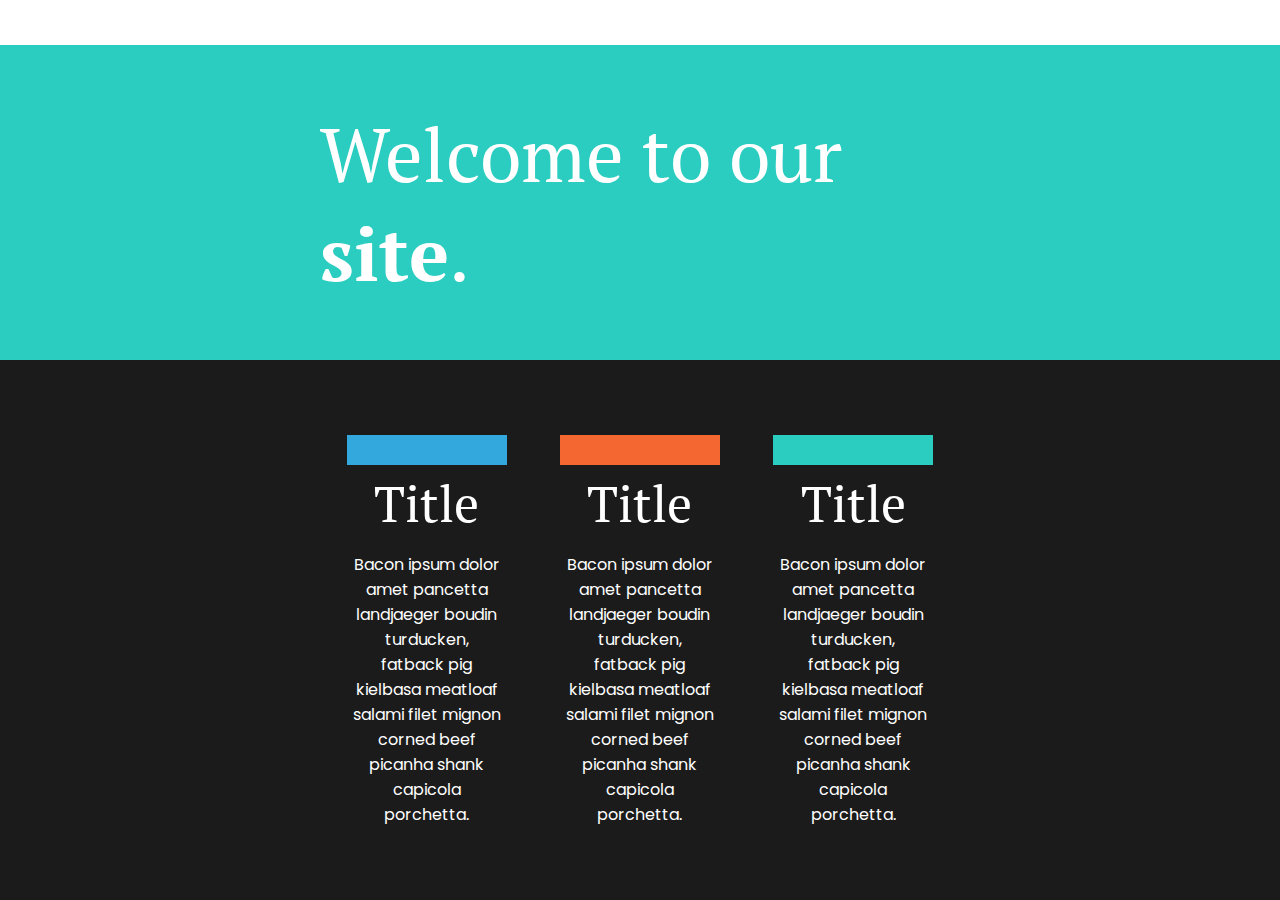
<file: index.html>
<!DOCTYPE html>
<html lang="en">
<head>
    <meta charset="UTF-8">
    <meta name="viewport" content="width=device-width, initial-scale=1.0">
    <meta http-equiv="X-UA-Compatible" content="ie=edge">
    <linK rel="stylesheet" href="./css/style.css">
    <link rel="stylesheet" href="https://use.fontawesome.com/releases/v5.7.1/css/all.css" integrity="sha384-fnmOCqbTlWIlj8LyTjo7mOUStjsKC4pOpQbqyi7RrhN7udi9RwhKkMHpvLbHG9Sr" crossorigin="anonymous">
    <link href="https://fonts.googleapis.com/css?family=PT+Serif|Poppins" rel="stylesheet">
    <link rel="stylesheet" href="./css/animate.min.css">
    <title>Bacon Ipsum</title>
</head>
<body>
    <header>
        <section class="navigation">
            <section class="navBar">
                <section class="hideMe"><i class="fas fa-home fa-2x"></i></section>
                <a href="http://www.facebook.com"><i class="fab fa-facebook-square fa-2x"></i></a>
                <a href="http://www.instagram.com"><i class="fab fa-instagram fa-2x"></i></a>
                <a href="./src/about.html"><i class="fas fa-info-circle fa-2x"></i></a>
            </section>
        </section>
    </header>
    <main>
        <section class="mainTitle" id="PrimaryTitle">
            <p class="animated zoomIn delay-1s">Welcome to our <strong>site</strong>.</p>
        </section>
    </main>
    <section class="stories">
        <section class="articles">
            <a href="./src/articles/Bacon-1.html"><section class="tile" id="art1">
                <section class="artTitle">Title</section>
                <p>Bacon ipsum dolor amet pancetta landjaeger boudin turducken, fatback pig kielbasa meatloaf salami filet mignon corned beef picanha shank capicola porchetta.</p>
            </section></a>
            <a href="./src/articles/Bacon-2.html"><section class="tile" id="art2">
                <section class="artTitle">Title</section>
                <p>Bacon ipsum dolor amet pancetta landjaeger boudin turducken, fatback pig kielbasa meatloaf salami filet mignon corned beef picanha shank capicola porchetta.</p>
            </section></a>
            <a href="./src/articles/Bacon-3.html"><section class="tile" id="art3">
                <section class="artTitle">Title</section>
                <p>Bacon ipsum dolor amet pancetta landjaeger boudin turducken, fatback pig kielbasa meatloaf salami filet mignon corned beef picanha shank capicola porchetta.</p>
            </section></a>
        </section>
    </section>
</body>
</html>
</file>
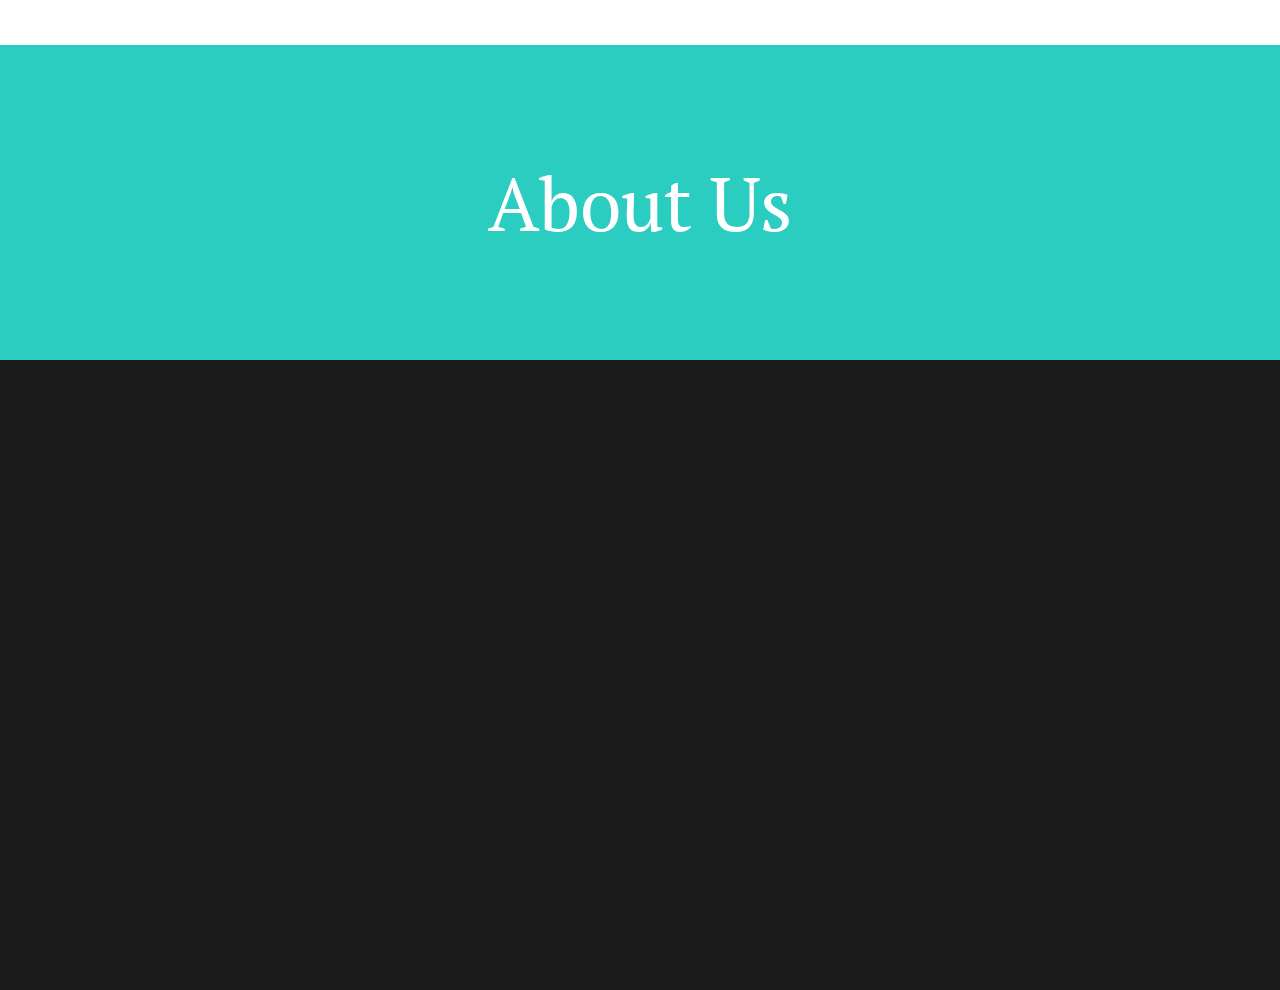
<file: src/about.html>
<!DOCTYPE html>
<html lang="en">
<head>
    <meta charset="UTF-8">
    <meta name="viewport" content="width=device-width, initial-scale=1.0">
    <meta http-equiv="X-UA-Compatible" content="ie=edge">
    <linK rel="stylesheet" href="../css/style.css">
    <link rel="stylesheet" href="https://use.fontawesome.com/releases/v5.7.1/css/all.css" integrity="sha384-fnmOCqbTlWIlj8LyTjo7mOUStjsKC4pOpQbqyi7RrhN7udi9RwhKkMHpvLbHG9Sr" crossorigin="anonymous">
    <link href="https://fonts.googleapis.com/css?family=PT+Serif|Poppins" rel="stylesheet">
    <title>Bacon Ipsum - About</title>
</head>
<body>
        <header>
            <section class="navigation">
                <section class="navBarArt">
                        <a href="../index.html"><i class="fas fa-home fa-2x"></i></a>
                        <a href="http://www.facebook.com"><i class="fab fa-facebook-square fa-2x"></i></a>
                        <a href="http://www.instagram.com"><i class="fab fa-instagram fa-2x"></i></a>
                        <a href="../about.html"><i class="fas fa-info-circle fa-2x"></i></a>
                </section>
            </section>
        </header>
        <main>
            <section class="mainTitle" id="PrimaryTitle">
                <p>About Us</p>
            </section>
        </main>
        <section class="story">
            <section class="articlesAbout">
                <iframe src="https://www.youtube.com/embed/rBNGGID69iI"></iframe>
            </section>
        </section>
    </body>
    </html>
</file>
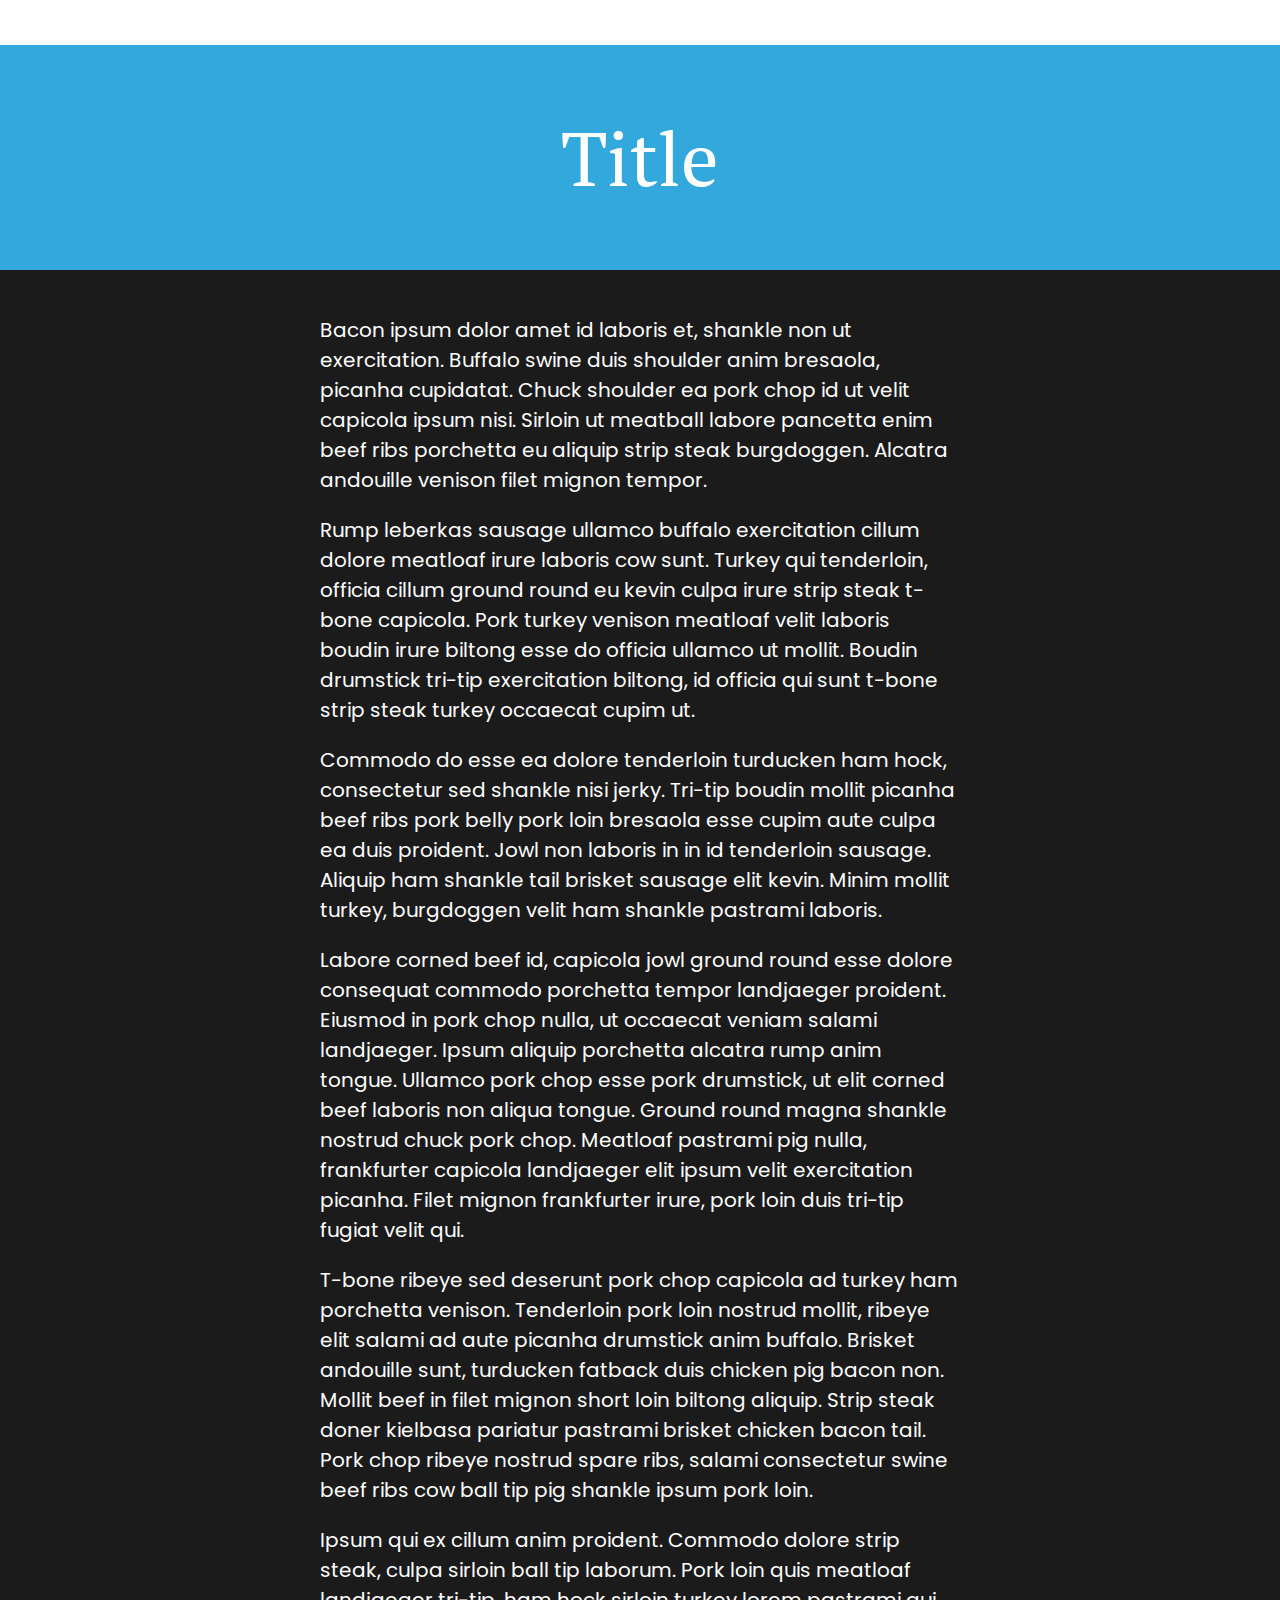
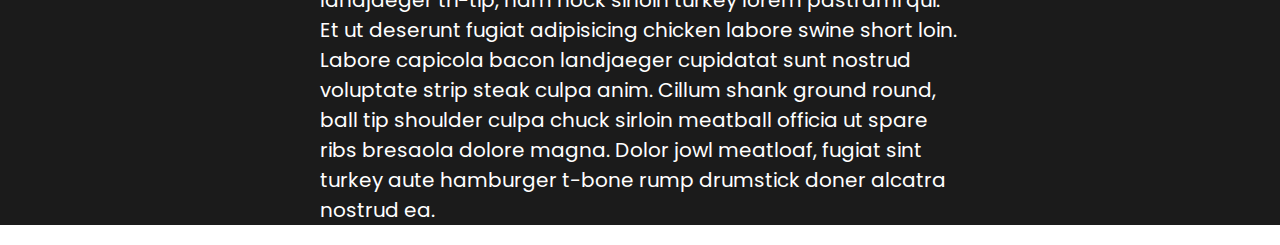
<file: src/articles/Bacon-1.html>
<!DOCTYPE html>
<html lang="en">
<head>
    <meta charset="UTF-8">
    <meta name="viewport" content="width=device-width, initial-scale=1.0">
    <meta http-equiv="X-UA-Compatible" content="ie=edge">
    <linK rel="stylesheet" href="../../css/style.css">
    <link rel="stylesheet" href="https://use.fontawesome.com/releases/v5.7.1/css/all.css" integrity="sha384-fnmOCqbTlWIlj8LyTjo7mOUStjsKC4pOpQbqyi7RrhN7udi9RwhKkMHpvLbHG9Sr" crossorigin="anonymous">
    <link href="https://fonts.googleapis.com/css?family=PT+Serif|Poppins" rel="stylesheet">
    <title>Bacon Ipsum - Bacon-1</title>
</head>
<body>
    <header>
        <section class="navigation">
            <section class="navBarArt">
                <a href="../../index.html"><i class="fas fa-home fa-2x"></i></a>
                <a href="http://www.facebook.com"><i class="fab fa-facebook-square fa-2x"></i></a>
                <a href="http://www.instagram.com"><i class="fab fa-instagram fa-2x"></i></a>
                <a href="../about.html"><i class="fas fa-info-circle fa-2x"></i></a>
            </section>
        </section>
    </header>
    <main id="mainArt1">
        <section class="mainTitle">
            <p>Title</p>
        </section>
    </main>
    <section class="story">
        <section class="articlesArt">
            <p>Bacon ipsum dolor amet id laboris et, shankle non ut exercitation. Buffalo swine duis shoulder anim bresaola, picanha cupidatat. Chuck shoulder ea pork chop id ut velit capicola ipsum nisi. Sirloin ut meatball labore pancetta enim beef ribs porchetta eu aliquip strip steak burgdoggen. Alcatra andouille venison filet mignon tempor.</p>
            <p>Rump leberkas sausage ullamco buffalo exercitation cillum dolore meatloaf irure laboris cow sunt. Turkey qui tenderloin, officia cillum ground round eu kevin culpa irure strip steak t-bone capicola. Pork turkey venison meatloaf velit laboris boudin irure biltong esse do officia ullamco ut mollit. Boudin drumstick tri-tip exercitation biltong, id officia qui sunt t-bone strip steak turkey occaecat cupim ut.</p>
            <p>Commodo do esse ea dolore tenderloin turducken ham hock, consectetur sed shankle nisi jerky. Tri-tip boudin mollit picanha beef ribs pork belly pork loin bresaola esse cupim aute culpa ea duis proident. Jowl non laboris in in id tenderloin sausage. Aliquip ham shankle tail brisket sausage elit kevin. Minim mollit turkey, burgdoggen velit ham shankle pastrami laboris.</p>
            <p>Labore corned beef id, capicola jowl ground round esse dolore consequat commodo porchetta tempor landjaeger proident. Eiusmod in pork chop nulla, ut occaecat veniam salami landjaeger. Ipsum aliquip porchetta alcatra rump anim tongue. Ullamco pork chop esse pork drumstick, ut elit corned beef laboris non aliqua tongue. Ground round magna shankle nostrud chuck pork chop. Meatloaf pastrami pig nulla, frankfurter capicola landjaeger elit ipsum velit exercitation picanha. Filet mignon frankfurter irure, pork loin duis tri-tip fugiat velit qui.</p>
            <p>T-bone ribeye sed deserunt pork chop capicola ad turkey ham porchetta venison. Tenderloin pork loin nostrud mollit, ribeye elit salami ad aute picanha drumstick anim buffalo. Brisket andouille sunt, turducken fatback duis chicken pig bacon non. Mollit beef in filet mignon short loin biltong aliquip. Strip steak doner kielbasa pariatur pastrami brisket chicken bacon tail. Pork chop ribeye nostrud spare ribs, salami consectetur swine beef ribs cow ball tip pig shankle ipsum pork loin.</p>
            <p>Ipsum qui ex cillum anim proident. Commodo dolore strip steak, culpa sirloin ball tip laborum. Pork loin quis meatloaf landjaeger tri-tip, ham hock sirloin turkey lorem pastrami qui. Et ut deserunt fugiat adipisicing chicken labore swine short loin. Labore capicola bacon landjaeger cupidatat sunt nostrud voluptate strip steak culpa anim. Cillum shank ground round, ball tip shoulder culpa chuck sirloin meatball officia ut spare ribs bresaola dolore magna. Dolor jowl meatloaf, fugiat sint turkey aute hamburger t-bone rump drumstick doner alcatra nostrud ea.</p>
        </section>
    </section>
</body>
</html>
</file>
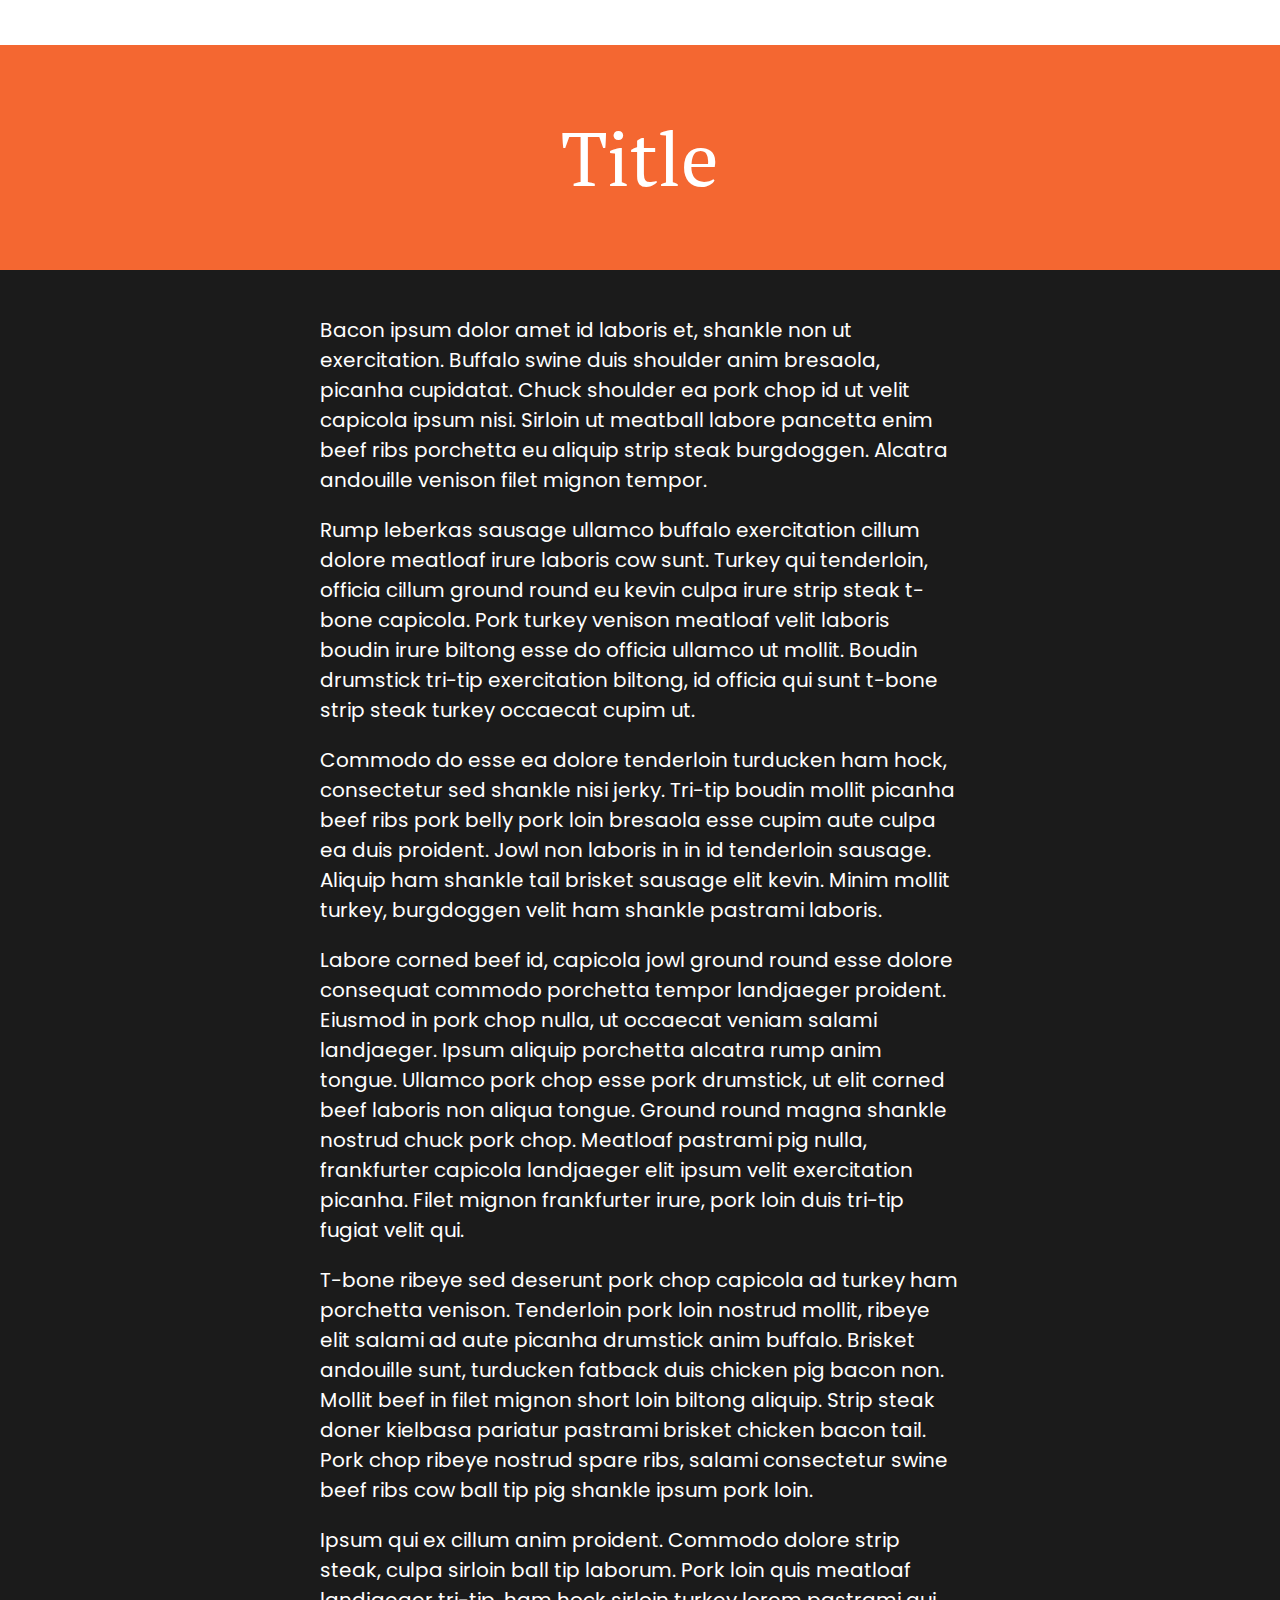
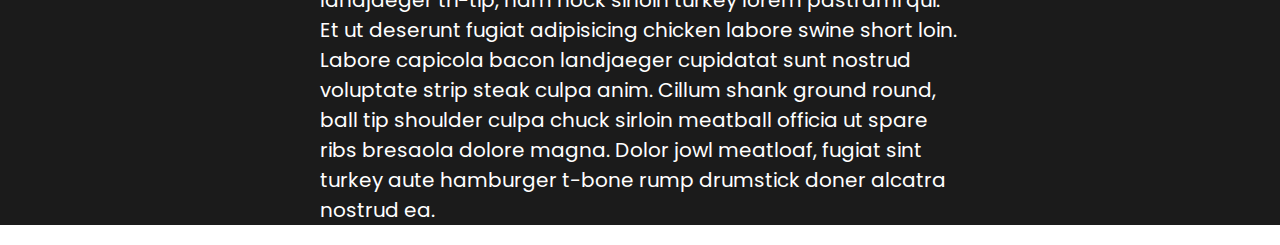
<file: src/articles/Bacon-2.html>
<!DOCTYPE html>
<html lang="en">
<head>
    <meta charset="UTF-8">
    <meta name="viewport" content="width=device-width, initial-scale=1.0">
    <meta http-equiv="X-UA-Compatible" content="ie=edge">
    <linK rel="stylesheet" href="../../css/style.css">
    <link rel="stylesheet" href="https://use.fontawesome.com/releases/v5.7.1/css/all.css" integrity="sha384-fnmOCqbTlWIlj8LyTjo7mOUStjsKC4pOpQbqyi7RrhN7udi9RwhKkMHpvLbHG9Sr" crossorigin="anonymous">
    <link href="https://fonts.googleapis.com/css?family=PT+Serif|Poppins" rel="stylesheet">
    <title>Bacon Ipsum - Bacon-2</title>
</head>
<body>
    <header>
        <section class="navigation">
            <section class="navBarArt">
                    <a href="../../index.html"><i class="fas fa-home fa-2x"></i></a>
                    <a href="http://www.facebook.com"><i class="fab fa-facebook-square fa-2x"></i></a>
                    <a href="http://www.instagram.com"><i class="fab fa-instagram fa-2x"></i></a>
                    <a href="../about.html"><i class="fas fa-info-circle fa-2x"></i></a>
            </section>
        </section>
    </header>
    <main id="mainArt2">
        <section class="mainTitle">
            <p>Title</p>
        </section>
    </main>
    <section class="story">
        <section class="articlesArt">
            <p>Bacon ipsum dolor amet id laboris et, shankle non ut exercitation. Buffalo swine duis shoulder anim bresaola, picanha cupidatat. Chuck shoulder ea pork chop id ut velit capicola ipsum nisi. Sirloin ut meatball labore pancetta enim beef ribs porchetta eu aliquip strip steak burgdoggen. Alcatra andouille venison filet mignon tempor.</p>
            <p>Rump leberkas sausage ullamco buffalo exercitation cillum dolore meatloaf irure laboris cow sunt. Turkey qui tenderloin, officia cillum ground round eu kevin culpa irure strip steak t-bone capicola. Pork turkey venison meatloaf velit laboris boudin irure biltong esse do officia ullamco ut mollit. Boudin drumstick tri-tip exercitation biltong, id officia qui sunt t-bone strip steak turkey occaecat cupim ut.</p>
            <p>Commodo do esse ea dolore tenderloin turducken ham hock, consectetur sed shankle nisi jerky. Tri-tip boudin mollit picanha beef ribs pork belly pork loin bresaola esse cupim aute culpa ea duis proident. Jowl non laboris in in id tenderloin sausage. Aliquip ham shankle tail brisket sausage elit kevin. Minim mollit turkey, burgdoggen velit ham shankle pastrami laboris.</p>
            <p>Labore corned beef id, capicola jowl ground round esse dolore consequat commodo porchetta tempor landjaeger proident. Eiusmod in pork chop nulla, ut occaecat veniam salami landjaeger. Ipsum aliquip porchetta alcatra rump anim tongue. Ullamco pork chop esse pork drumstick, ut elit corned beef laboris non aliqua tongue. Ground round magna shankle nostrud chuck pork chop. Meatloaf pastrami pig nulla, frankfurter capicola landjaeger elit ipsum velit exercitation picanha. Filet mignon frankfurter irure, pork loin duis tri-tip fugiat velit qui.</p>
            <p>T-bone ribeye sed deserunt pork chop capicola ad turkey ham porchetta venison. Tenderloin pork loin nostrud mollit, ribeye elit salami ad aute picanha drumstick anim buffalo. Brisket andouille sunt, turducken fatback duis chicken pig bacon non. Mollit beef in filet mignon short loin biltong aliquip. Strip steak doner kielbasa pariatur pastrami brisket chicken bacon tail. Pork chop ribeye nostrud spare ribs, salami consectetur swine beef ribs cow ball tip pig shankle ipsum pork loin.</p>
            <p>Ipsum qui ex cillum anim proident. Commodo dolore strip steak, culpa sirloin ball tip laborum. Pork loin quis meatloaf landjaeger tri-tip, ham hock sirloin turkey lorem pastrami qui. Et ut deserunt fugiat adipisicing chicken labore swine short loin. Labore capicola bacon landjaeger cupidatat sunt nostrud voluptate strip steak culpa anim. Cillum shank ground round, ball tip shoulder culpa chuck sirloin meatball officia ut spare ribs bresaola dolore magna. Dolor jowl meatloaf, fugiat sint turkey aute hamburger t-bone rump drumstick doner alcatra nostrud ea.</p>
        </section>
    </section>
</body>
</html>
</file>
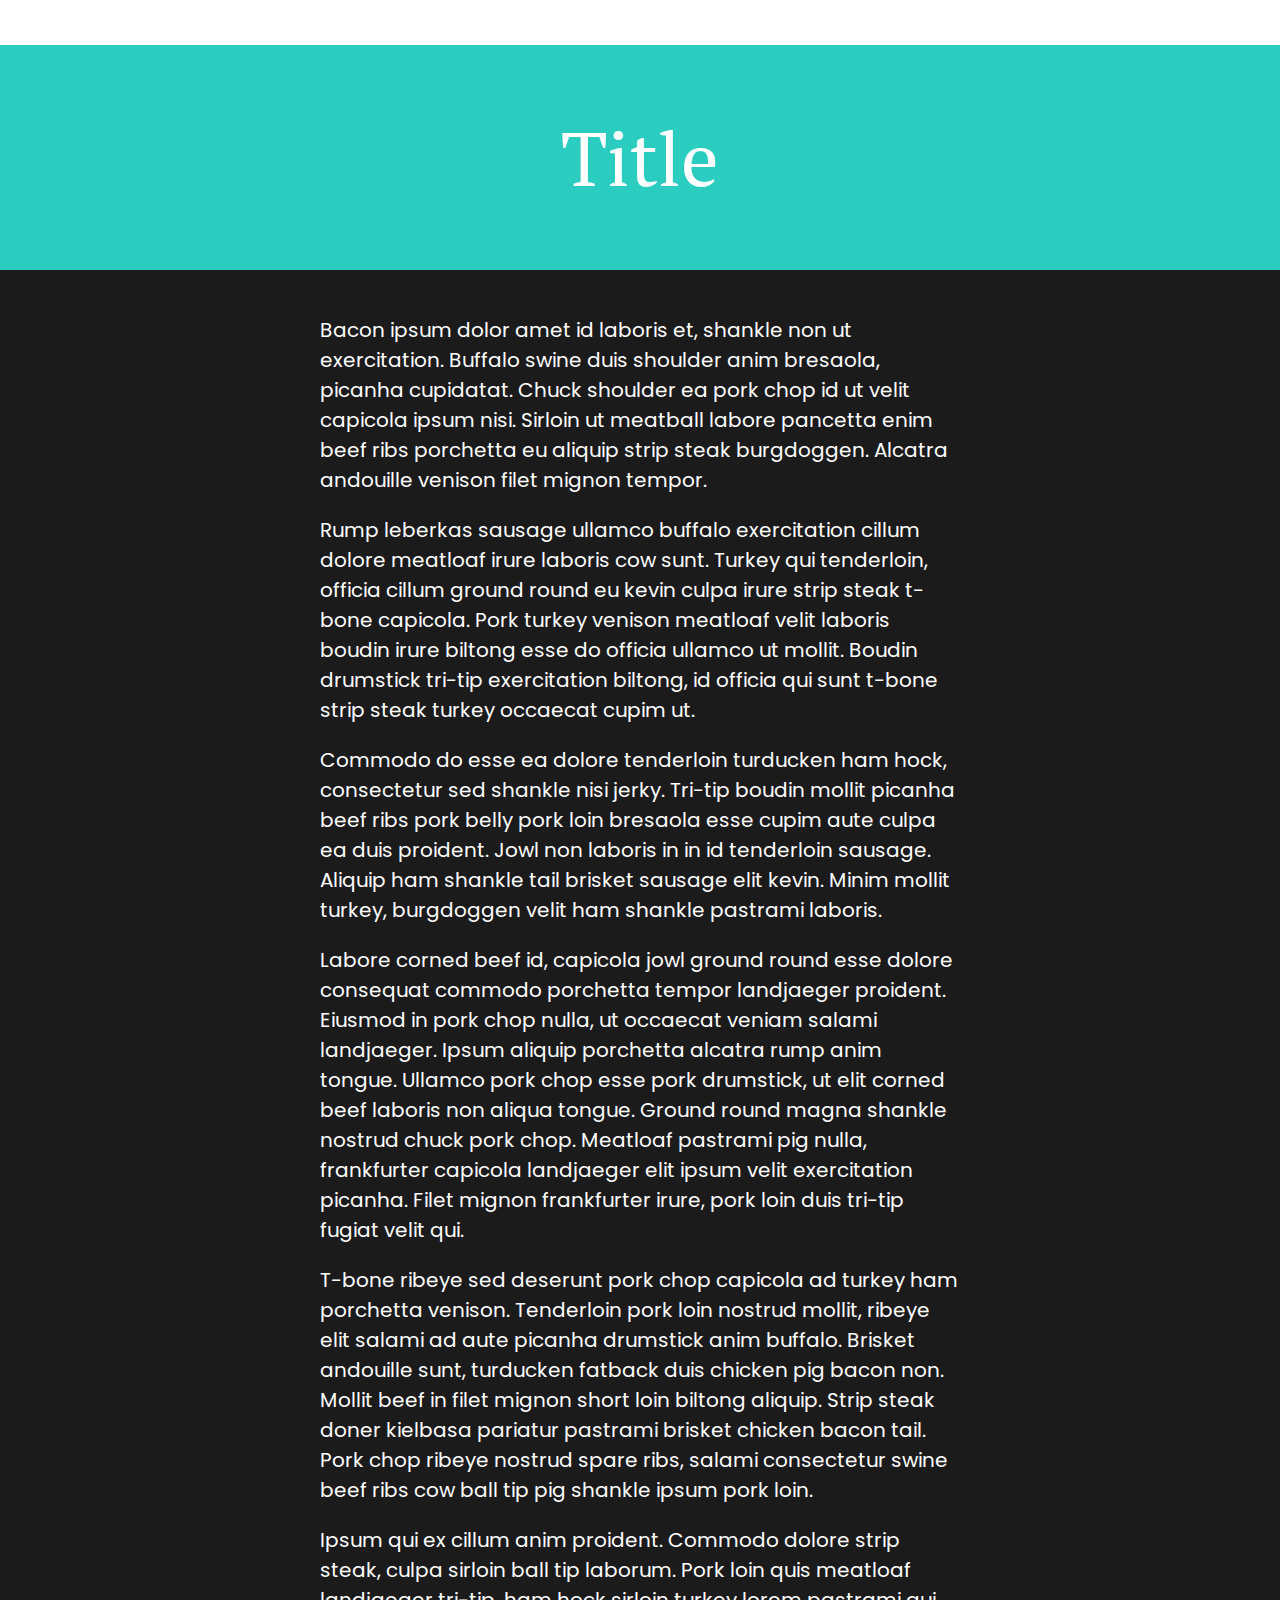
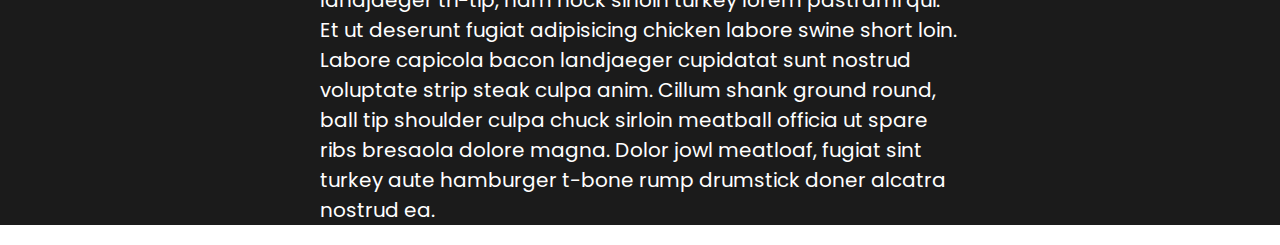
<file: src/articles/Bacon-3.html>
<!DOCTYPE html>
<html lang="en">
<head>
    <meta charset="UTF-8">
    <meta name="viewport" content="width=device-width, initial-scale=1.0">
    <meta http-equiv="X-UA-Compatible" content="ie=edge">
    <linK rel="stylesheet" href="../../css/style.css">
    <link rel="stylesheet" href="https://use.fontawesome.com/releases/v5.7.1/css/all.css" integrity="sha384-fnmOCqbTlWIlj8LyTjo7mOUStjsKC4pOpQbqyi7RrhN7udi9RwhKkMHpvLbHG9Sr" crossorigin="anonymous">
    <link href="https://fonts.googleapis.com/css?family=PT+Serif|Poppins" rel="stylesheet">
    <title>Bacon Ipsum - Bacon-3</title>
</head>
<body>
    <header>
        <section class="navigation">
            <section class="navBarArt">
                    <a href="../../index.html"><i class="fas fa-home fa-2x"></i></a>
                    <a href="http://www.facebook.com"><i class="fab fa-facebook-square fa-2x"></i></a>
                    <a href="http://www.instagram.com"><i class="fab fa-instagram fa-2x"></i></a>
                    <a href="../about.html"><i class="fas fa-info-circle fa-2x"></i></a>
            </section>
        </section>
    </header>
    <main id="mainArt3">
        <section class="mainTitle">
            <p>Title</p>
        </section>
    </main>
    <section class="story">
        <section class="articlesArt">
            <p>Bacon ipsum dolor amet id laboris et, shankle non ut exercitation. Buffalo swine duis shoulder anim bresaola, picanha cupidatat. Chuck shoulder ea pork chop id ut velit capicola ipsum nisi. Sirloin ut meatball labore pancetta enim beef ribs porchetta eu aliquip strip steak burgdoggen. Alcatra andouille venison filet mignon tempor.</p>
            <p>Rump leberkas sausage ullamco buffalo exercitation cillum dolore meatloaf irure laboris cow sunt. Turkey qui tenderloin, officia cillum ground round eu kevin culpa irure strip steak t-bone capicola. Pork turkey venison meatloaf velit laboris boudin irure biltong esse do officia ullamco ut mollit. Boudin drumstick tri-tip exercitation biltong, id officia qui sunt t-bone strip steak turkey occaecat cupim ut.</p>
            <p>Commodo do esse ea dolore tenderloin turducken ham hock, consectetur sed shankle nisi jerky. Tri-tip boudin mollit picanha beef ribs pork belly pork loin bresaola esse cupim aute culpa ea duis proident. Jowl non laboris in in id tenderloin sausage. Aliquip ham shankle tail brisket sausage elit kevin. Minim mollit turkey, burgdoggen velit ham shankle pastrami laboris.</p>
            <p>Labore corned beef id, capicola jowl ground round esse dolore consequat commodo porchetta tempor landjaeger proident. Eiusmod in pork chop nulla, ut occaecat veniam salami landjaeger. Ipsum aliquip porchetta alcatra rump anim tongue. Ullamco pork chop esse pork drumstick, ut elit corned beef laboris non aliqua tongue. Ground round magna shankle nostrud chuck pork chop. Meatloaf pastrami pig nulla, frankfurter capicola landjaeger elit ipsum velit exercitation picanha. Filet mignon frankfurter irure, pork loin duis tri-tip fugiat velit qui.</p>
            <p>T-bone ribeye sed deserunt pork chop capicola ad turkey ham porchetta venison. Tenderloin pork loin nostrud mollit, ribeye elit salami ad aute picanha drumstick anim buffalo. Brisket andouille sunt, turducken fatback duis chicken pig bacon non. Mollit beef in filet mignon short loin biltong aliquip. Strip steak doner kielbasa pariatur pastrami brisket chicken bacon tail. Pork chop ribeye nostrud spare ribs, salami consectetur swine beef ribs cow ball tip pig shankle ipsum pork loin.</p>
            <p>Ipsum qui ex cillum anim proident. Commodo dolore strip steak, culpa sirloin ball tip laborum. Pork loin quis meatloaf landjaeger tri-tip, ham hock sirloin turkey lorem pastrami qui. Et ut deserunt fugiat adipisicing chicken labore swine short loin. Labore capicola bacon landjaeger cupidatat sunt nostrud voluptate strip steak culpa anim. Cillum shank ground round, ball tip shoulder culpa chuck sirloin meatball officia ut spare ribs bresaola dolore magna. Dolor jowl meatloaf, fugiat sint turkey aute hamburger t-bone rump drumstick doner alcatra nostrud ea.</p>
        </section>
    </section>
</body>
</html>
</file>
<file: css/style.css>
body {
    margin: 0;
}

a:link {
    text-decoration: none;
    color: white;
}

a:visited {
    text-decoration: none;
    color: white;
}

a:hover {
    text-decoration: none;
    color: white;
}

a:active {
    text-decoration: none;
    color: white;
}

header{
    height: 5vh;
    display: flex;
    align-items: center;
}

.navigation {
    width: 50%;
    margin: 0 auto;
    display: flex;
    justify-content: flex-end;
}

.navBar {
    width: 30%;
    display: flex;
    justify-content: space-around;
    font-size: 35px;
}

.navBar a {
    color: black;
}

.hideMe {
    color: white;
}

.navBarArt {
    width: 30%;
    display: flex;
    justify-content: space-around;
    font-size: 35px;
}

.navBarArt a {
    color: black;
}

main {
    background-color: #2BCDC0;
    height: 35vh;
}

#mainArt1 {
    background-color: #33A8DD;
    height: 25vh;
}

#mainArt2 {
    background-color: #F46731;
    height: 25vh;
}

#mainArt3 {
    background-color: #2BCDC0;
    height: 25vh;
}

.mainTitle {
    width: 50%;
    height: 100%;
    margin: 0 auto;
    font-size: 125px;
    color: white;
    display: flex;
    justify-content: center;
    align-items: center;
    font-family: 'PT Serif', serif;
}

.mainTitleArt {
    width: 50%;
    height: 100%;
}

.stories {
    background-color: #1B1B1B;
    min-height: 60vh;
}

.story {
    background-color: #1B1B1B;
    min-height: 400px;
}

.articles {
    width: 50%;
    height: 100%;
    margin: 0 auto;
    display: flex;
    justify-content: space-around;
}

.articlesArt {
    width: 50%;
    height: 100%;
    box-sizing: border-box;
    margin: 0 auto;
    padding: 25px 0 0 0;
    color: white;
    font-size: 28px;
    font-family: 'Poppins', sans-serif;
}

.articlesAbout {
    width: 50%;
    min-height: 60vh;
    margin: 0 auto;
    display: flex;
    justify-content: center;
    align-items: center;
}

.articlesAbout iframe {
    border: none;
    width: 100%;
    height: 65vh;
    margin: 50px 0 50px 0;
}

.tile {
    width: 75%;
    height: auto;
    box-sizing: border-box;
    color: white;
    margin: 75px auto 0 auto;
    padding: 5px;
    text-align: center;
    font-size: 24px;
    font-family: 'Poppins', sans-serif;
}

.artTitle {
    font-size: 60px;
    font-family: 'PT Serif', serif;
    font-weight: normal;
}

#art1 {
    border-top: 45px solid #33A8DD;
    transition: all 0.5s linear;
}

#art2 {
    border-top: 45px solid #F46731;
    transition: all 0.5s linear;
}

#art3 {
    border-top: 45px solid #2BCDC0;
    transition: all 0.5s linear;
}

#art1:hover {
    transform: scale(1.25,1.25);
}

#art2:hover {
    transform: scale(1.25,1.25);
}

#art3:hover {
    transform: scale(1.25,1.25);
}

@media (max-width: 2275px) {
    .navBar {
        font-size: 20px;
        width: 23%;
    }

    .navBarArt {
        font-size: 20px;
        width: 23%;
    }

    .mainTitle{
        font-size: 100px;
    }
}

@media (max-width: 1825px) {
    .mainTitle {
        font-size: 85px;
    }
}

@media (max-width: 1548px) {
    .mainTitle {
        font-size: 78px;
    }
}

@media (max-width: 1440px) {
    .mainTitle {
        font-size: 75px;
    }

    .artTitle {
        font-size: 50px;
    }

    .tile {
        font-size: 16px;
    }

    #art1 {
        border-top: 30px solid #33A8DD;
    }

    #art2 {
        border-top: 30px solid #F46731;
    }
    
    #art3 {
        border-top: 30px solid #2BCDC0;
    }

    .articlesArt {
        font-size: 20px;
    }

    .articlesAbout {
        min-height: 70vh;
    }

    .articlesAbout iframe {
        height: 50vh;
    }
}

@media (max-width: 1024px) {
    .navigation {
        width: 75%;
    }

    .navBar {
        font-size: 15px;
        width: 20%;
    }

    .navBarArt {
        font-size: 15px;
        width: 20%;
    }

    .mainTitle {
        width: 75%;
        font-size: 65px;
    }

    .articles {
        width: 75%;
    }

    .artTitle {
        font-size: 35px;
    }

    .tile {
        font-size: 14px;
    }

    .articlesArt {
        width: 75%;
        font-size: 18px;
    }

    .articlesAbout {
        width: 75%;
        min-height: 70vh;
    }

    .articlesAbout iframe {
        height: 50vh;
    }
}

@media (max-width: 768px) {
    .navigation {
        width: 90%;
    }

    .mainTitle {
        width: 90%;
        font-size: 50px;
    }

    .articles {
        width: 90%;
    }

    .artTitle {
        font-size: 25px;
    }

    .tile {
        font-size: 12px;
    }

    .articlesArt {
        width: 90%;
        font-size: 18px;
    }

    .articlesAbout {
        width: 90%;
        min-height: 70vh;
    }

    .articlesAbout iframe {
        height: 50vh;
    }
}

@media (max-width: 425px) {
    .navigation {
        width: 100%;
    }

    .navBar {
        font-size: 15px;
        width: 33%;
    }

    .navBarArt {
        font-size: 13px;
        width: 33%;
    }

    #mainArt1 {
        background-color: #33A8DD;
        height: 25vh;
    }
    
    #mainArt2 {
        background-color: #F46731;
        height: 25vh;
    }
    
    #mainArt3 {
        background-color: #2BCDC0;
        height: 25vh;
    }

    .mainTitle {
        width: 100%;
        font-size: 40px;
    }

    #PrimaryTitle {
        background-color: #33A8DD;
    }

    .articles {
        width: 100%;
        background-color: #F7F5F6;
        flex-wrap: wrap;
    }

    .tile {
        width: 50%;
        color: black;
    }

    .story {
        background-color: #F7F5F6;
    }

    .articlesArt {
        color: black;
    }
}

@media (max-width: 375px) {
    .navBar {
        font-size: 15px;
        width: 36%;
    }

    .navBarArt {
        font-size: 13px;
        width: 33%;
    }

    .mainTitle {
        font-size: 35px;
    }

    .tile {
        width: 60%;
    }
}

@media (max-width: 320px) {
    .navBar {
        font-size: 12px;
    }

    .navBarArt {
        font-size: 12px;
    }

    .mainTitle {
        font-size: 30px;
    }
    
    .tile {
        width: 75%;
    }
}
</file>
